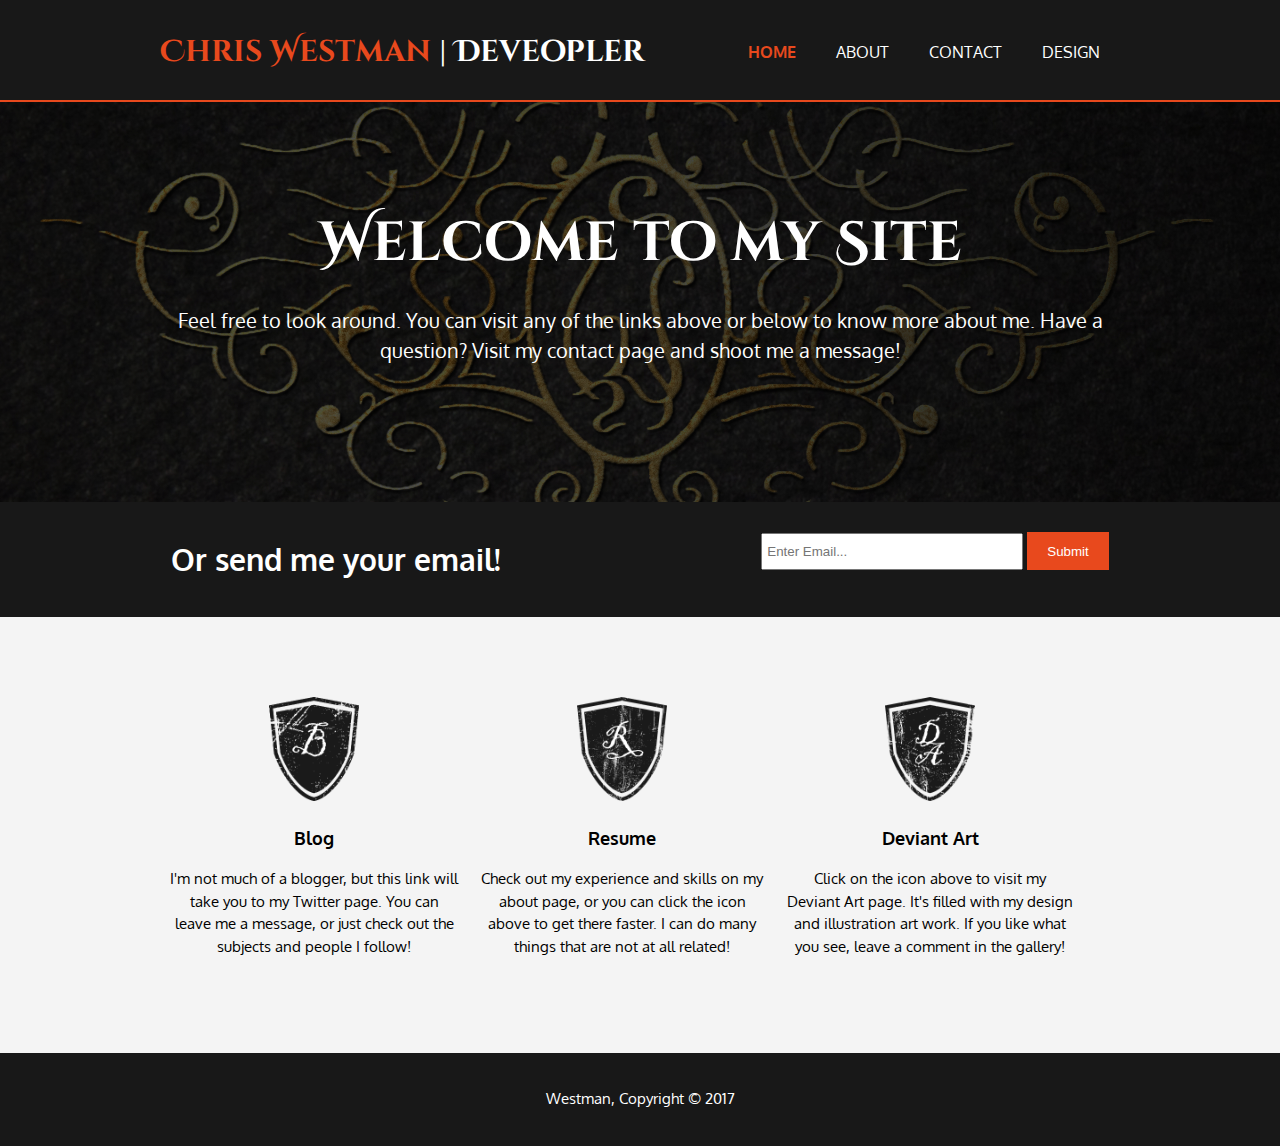
<file: index.html>
<!DOCTYPE html>
<html>
<head>
	<meta charset="utf-8">
	<meta name="viewport" content="width=device-width">
	<meta name="author" content="Chris Westman">
	<title>Chris Westman | Home</title>
	<link href="https://fonts.googleapis.com/css?family=Cinzel+Decorative|Oxygen" rel="stylesheet">
	<link rel="stylesheet" type="text/css" href="css/style.css">
	<script type="text/javascript" src="script/jquery-3.2.1.js"></script>
	<script type="text/javascript" src="script/script.js"></script>
</head>
<body>
	<header>
		<div class="container">
			<div id="branding">
				<h1><span class="highlight">Chris Westman</span> | Deveopler</h1>
			</div>

				<span class="menu-trigger">MENU</span>

				<nav class="nav-menu">
					<ul class="clearfix">
						<li class="current"><a href="index.html">Home</a></li>
						<li><a href="about.html">About</a></li>
						<li><a href="contact.html">Contact</a></li>
						<li><a href="design.html">Design</a></li>
					</ul>
				</nav>
		</div>
	</header>

	<section id="showcase">
		<div class="container">
			<h1>Welcome to my Site</h1>
			<p>Feel free to look around. You can visit any of the links above or below to know more about me. Have a question? Visit my contact page and shoot me a message! 
			</p>
		</div>
	</section>

	<section id="newsletter">
		<div class="container">
			<h1>Or send me your email!</h1>
			<form>
				<input type="email" placeholder="Enter Email...">
				<button type="submit" class="button1">Submit</button>
			</form>
		</div>
	</section>

	<section id="boxes">
		<div class="container">
			<div class="box">
				<a href="https://twitter.com/CScottWestman"><img src="img/BlogLogo.png"></a>
				<h3>Blog</h3>
				<p>I'm not much of a blogger, but this link will take you to my Twitter page. You can leave me a message, or just check out the subjects and people I follow! 
			</p>
			</div>
			<div class="box">
				<a href="about.html"><img src="img/ResumeLogo.png"></a>
				<h3>Resume</h3>
				<p>Check out my experience and skills on my about page, or you can click the icon above to get there faster. I can do many things that are not at all related! 
			</p>
			</div>
			<div class="box">
				<a href="http://cswestman.deviantart.com/gallery/"><img src="img/DeviantArtLogo.png"></a>
				<h3>Deviant Art</h3>
				<p>Click on the icon above to visit my Deviant Art page. It's filled with my design and illustration art work. If you like what you see, leave a comment in the gallery!
			</p>
			</div>
		</div>
	</section>

	<footer class="alt-footer">
		<p>Westman, Copyright &copy; 2017</p>
	</footer>

</body>
</html>
</file>
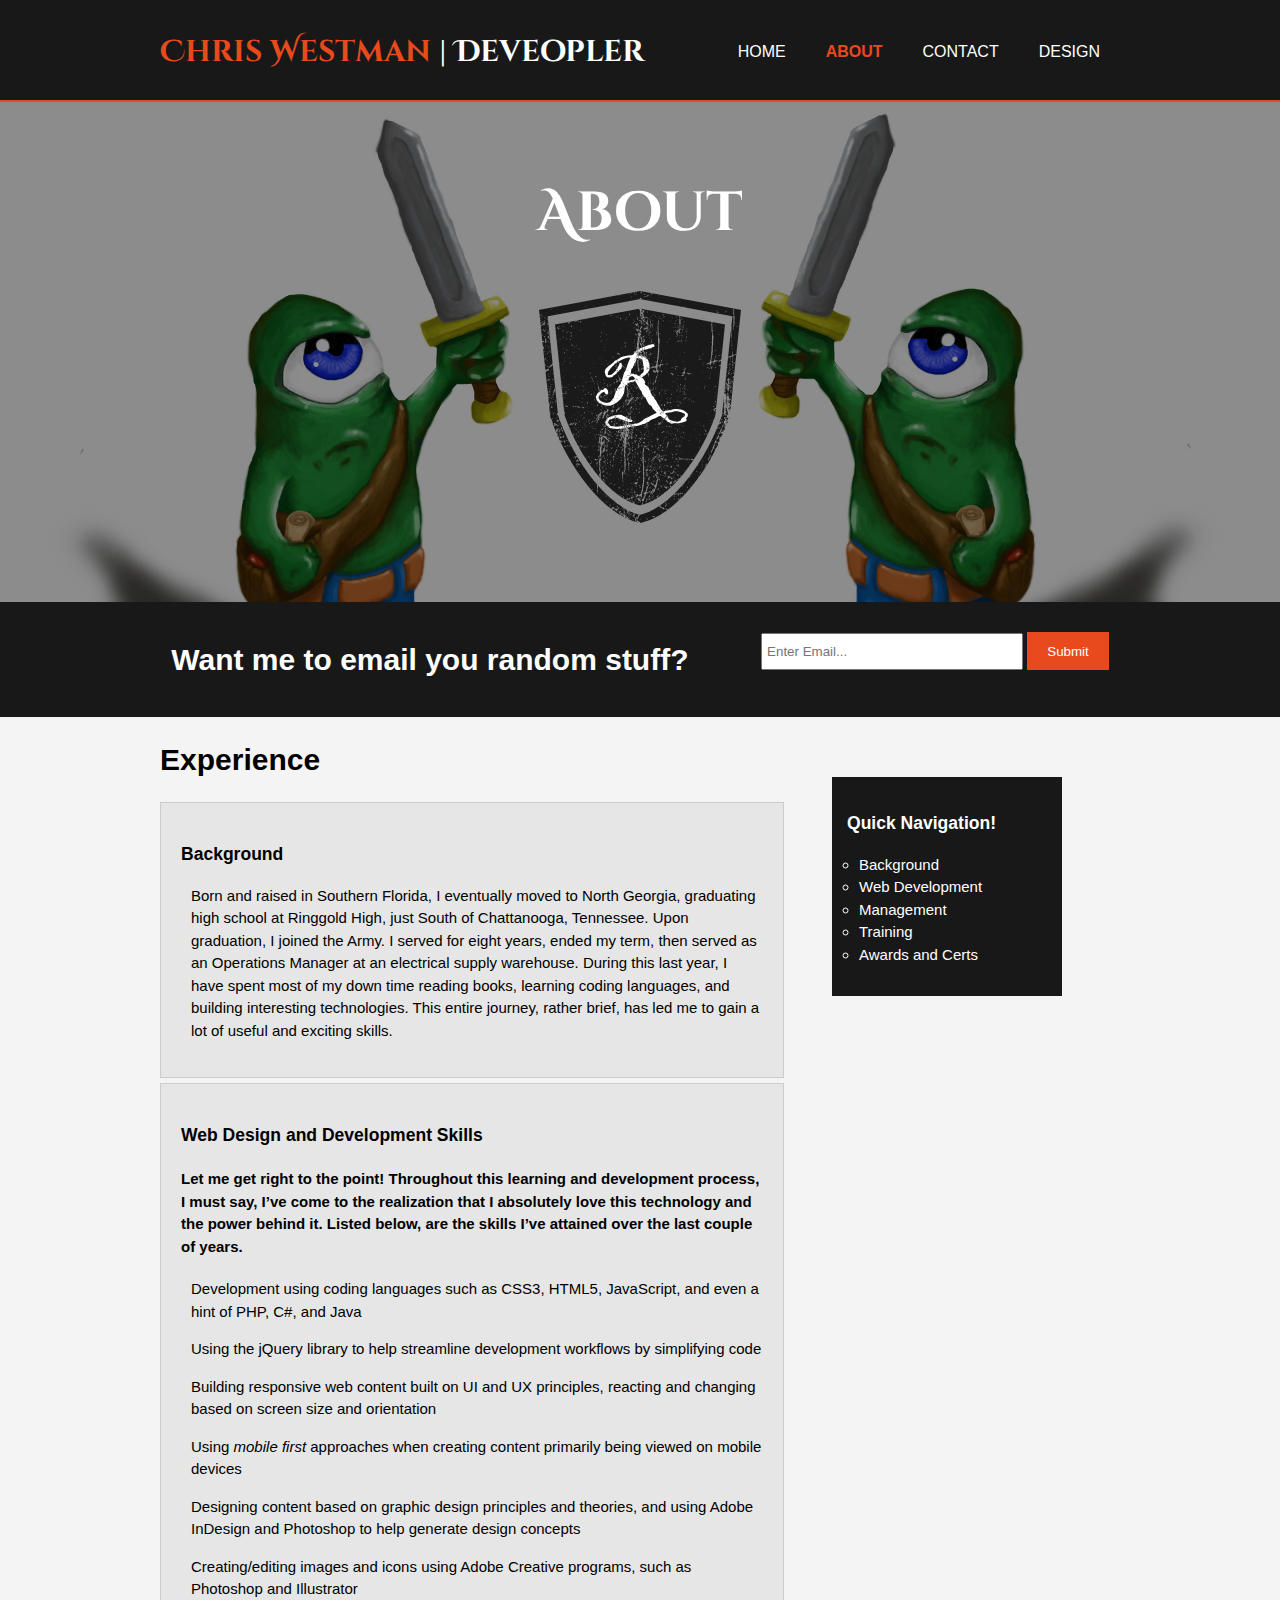
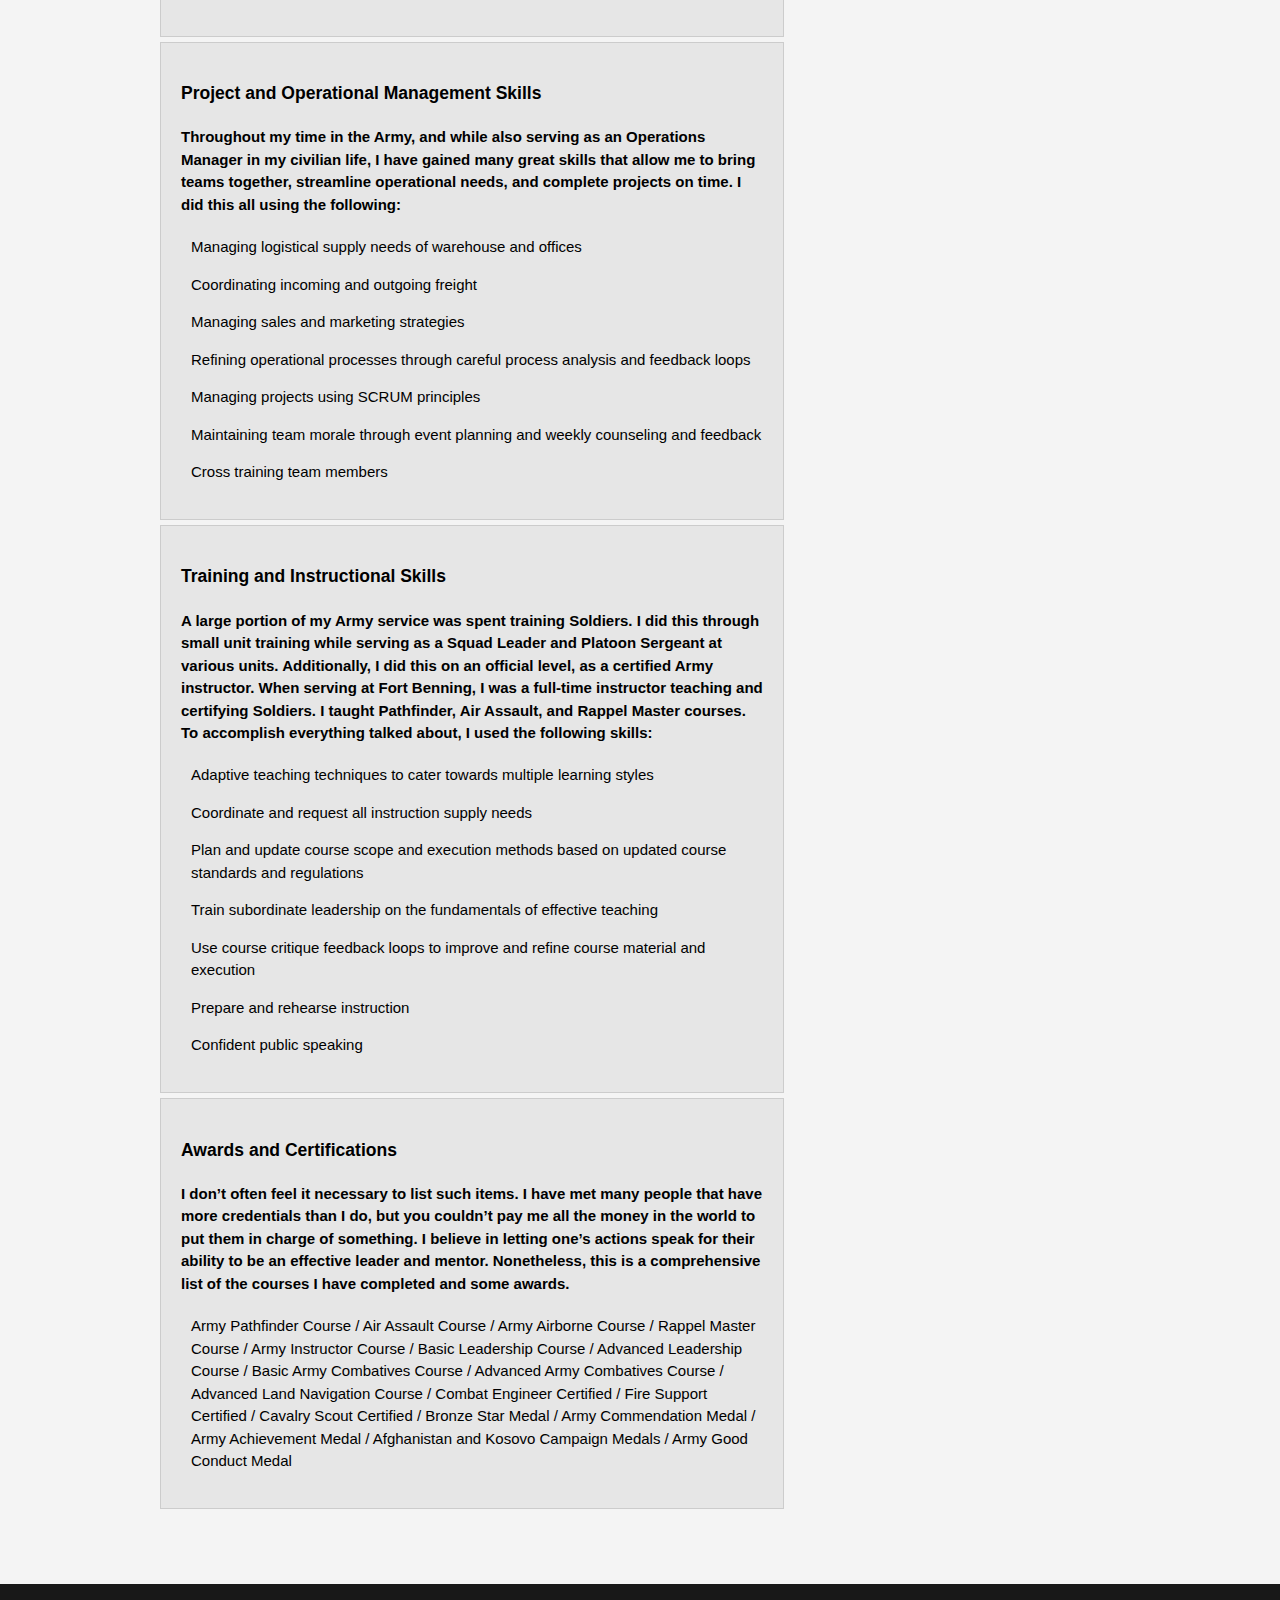
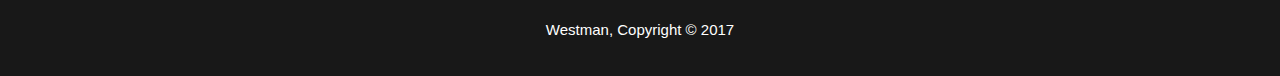
<file: about.html>
<!DOCTYPE html>
<html>
<head>
	<meta charset="utf-8">
	<meta name="viewport" content="width=device-width">
	<meta name="author" content="Chris Westman">
	<title>Chris Westman | About</title>
	<link href="https://fonts.googleapis.com/css?family=Cinzel+Decorative|Quicksand" rel="stylesheet">
	<link rel="stylesheet" type="text/css" href="css/style.css">
	<script type="text/javascript" src="script/jquery-3.2.1.js"></script>
	<script type="text/javascript" src="script/script.js"></script>
</head>
<body>
	<header>
		<div class="container">
			<div id="branding">
				<h1><span class="highlight">Chris Westman</span> | Deveopler</h1>
			</div>
			
			<span class="menu-trigger">MENU</span>

			<nav class="nav-menu">
				<ul class="clearfix">
					<li><a href="index.html">Home</a></li>
					<li class="current"><a href="about.html">About</a></li>
					<li><a href="contact.html">Contact</a></li>
					<li><a href="design.html">Design</a></li>
				</ul>
			</nav>
		</div>
	</header>

	<section id="showcase3">
		<div class="container">
			<h1>About</h1>
			<a href="about.html"><img src="img/ResumeLogo.png"></a>
		</div>
	</section>

	<section id="newsletter">
		<div class="container">
			<h1>Want me to email you random stuff?</h1>
			<form>
				<input type="email" placeholder="Enter Email...">
				<button type="submit" class="button1">Submit</button>
			</form>
		</div>
	</section>

	<section id="main">
		<div class="container">
			<article id="main-col">
				<h1 class="page-title">Experience</h1>
				<ul id="services" class="about">
					<li>
						<h3 id="background">Background</h3>
						<p>Born and raised in Southern Florida, I eventually moved to North Georgia, graduating high school at Ringgold High, just South of Chattanooga, Tennessee. Upon graduation, I joined the Army. I served for eight years, ended my term, then served as an Operations Manager at an electrical supply warehouse. During this last year, I have spent most of my down time reading books, learning coding languages, and building interesting technologies. This entire journey, rather brief, has led me to gain a lot of useful and exciting skills.</p>
					</li>
					<li>
						<h3 id="web">Web Design and Development Skills</h3>
						<h4>Let me get right to the point! Throughout this learning and development process, I must say, I’ve come to the realization that I absolutely love this technology and the power behind it. Listed below, are the skills I’ve attained over the last couple of years.</h4>
						<p>Development using coding languages such as CSS3, HTML5, JavaScript, and even a hint of PHP, C#, and Java</p>
						<p>Using the jQuery library to help streamline development workflows by simplifying code </p>
						<p>Building responsive web content built on UI and UX principles, reacting and changing based on screen size and orientation</p>
						<p>Using <em>mobile first</em> approaches when creating content primarily being viewed on mobile devices</p>
						<p>Designing content based on graphic design principles and theories, and using Adobe InDesign and Photoshop to help generate design concepts </p>
						<p>Creating/editing images and icons using Adobe Creative programs, such as Photoshop and Illustrator </p>
					</li>
					<li>
						<h3 id="management">Project and Operational Management Skills</h3>
						<h4>Throughout my time in the Army, and while also serving as an Operations Manager in my civilian life, I have gained many great skills that allow me to bring teams together, streamline operational needs, and complete projects on time. I did this all using the following:</h4>
						<p>Managing logistical supply needs of warehouse and offices</p>
						<p>Coordinating incoming and outgoing freight</p>
						<p>Managing sales and marketing strategies</p>
						<p>Refining operational processes through careful process analysis and feedback loops</p>
						<p>Managing projects using SCRUM principles</p>
						<p>Maintaining team morale through event planning and weekly counseling and feedback</p>
						<p>Cross training team members</p>
						</li>
					<li>
						<h3 id="training">Training and Instructional Skills</h3>
						<h4>A large portion of my Army service was spent training Soldiers.  I did this through small unit training while serving as a Squad Leader and Platoon Sergeant at various units. Additionally, I did this on an official level, as a certified Army instructor. When serving at Fort Benning, I was a full-time instructor teaching and certifying Soldiers. I taught Pathfinder, Air Assault, and Rappel Master courses. To accomplish everything talked about, I used the following skills:</h4>
						<p>Adaptive teaching techniques to cater towards multiple learning styles</p>
						<p>Coordinate and request all instruction supply needs</p>
						<p>Plan and update course scope and execution methods based on updated course standards and regulations</p>
						<p>Train subordinate leadership on the fundamentals of effective teaching</p>
						<p>Use course critique feedback loops to improve and refine course material and execution</p>
						<p>Prepare and rehearse instruction</p>
						<p>Confident public speaking</p>
					</li>
					<li>
						<h3 id="awards">Awards and Certifications</h3>
						<h4>I don’t often feel it necessary to list such items. I have met many people that have more credentials than I do, but you couldn’t pay me all the money in the world to put them in charge of something. I believe in letting one’s actions speak for their ability to be an effective leader and mentor. Nonetheless, this is a comprehensive list of the courses I have completed and some awards.</h4>
						<p><span>Army Pathfinder Course / </span><span> Air Assault Course / </span><span> Army Airborne Course / </span><span> Rappel Master Course / </span><span> Army Instructor Course / </span><span> Basic Leadership Course / </span><span> Advanced Leadership Course / </span><span> Basic Army Combatives Course / </span><span> Advanced Army Combatives Course / </span><span> Advanced Land Navigation Course / </span><span> Combat Engineer Certified / </span><span> Fire Support Certified / </span><span> Cavalry Scout Certified / </span><span> Bronze Star Medal / </span><span> Army Commendation Medal / </span><span> Army Achievement Medal / </span><span> Afghanistan and Kosovo Campaign Medals / </span><span> Army Good Conduct Medal</span></p>
					</li>
				</ul>
			</article>

			<aside id="sidebar">
				<div class="dark quick-nav">
					<h3>Quick Navigation!</h3>
					<ol>
						<li><a href="#background">Background</a></li>
						<li><a href="#web">Web Development</a></li>
						<li><a href="#management">Management</a></li>
						<li><a href="#training">Training</a></li>
						<li><a href="#awards">Awards and Certs</a></li>
					</ol>
				</div>
			</aside>
		</div>
	</section>

	<footer class="alt-footer">
		<p>Westman, Copyright &copy; 2017</p>
	</footer>

</body>
</html>
</file>
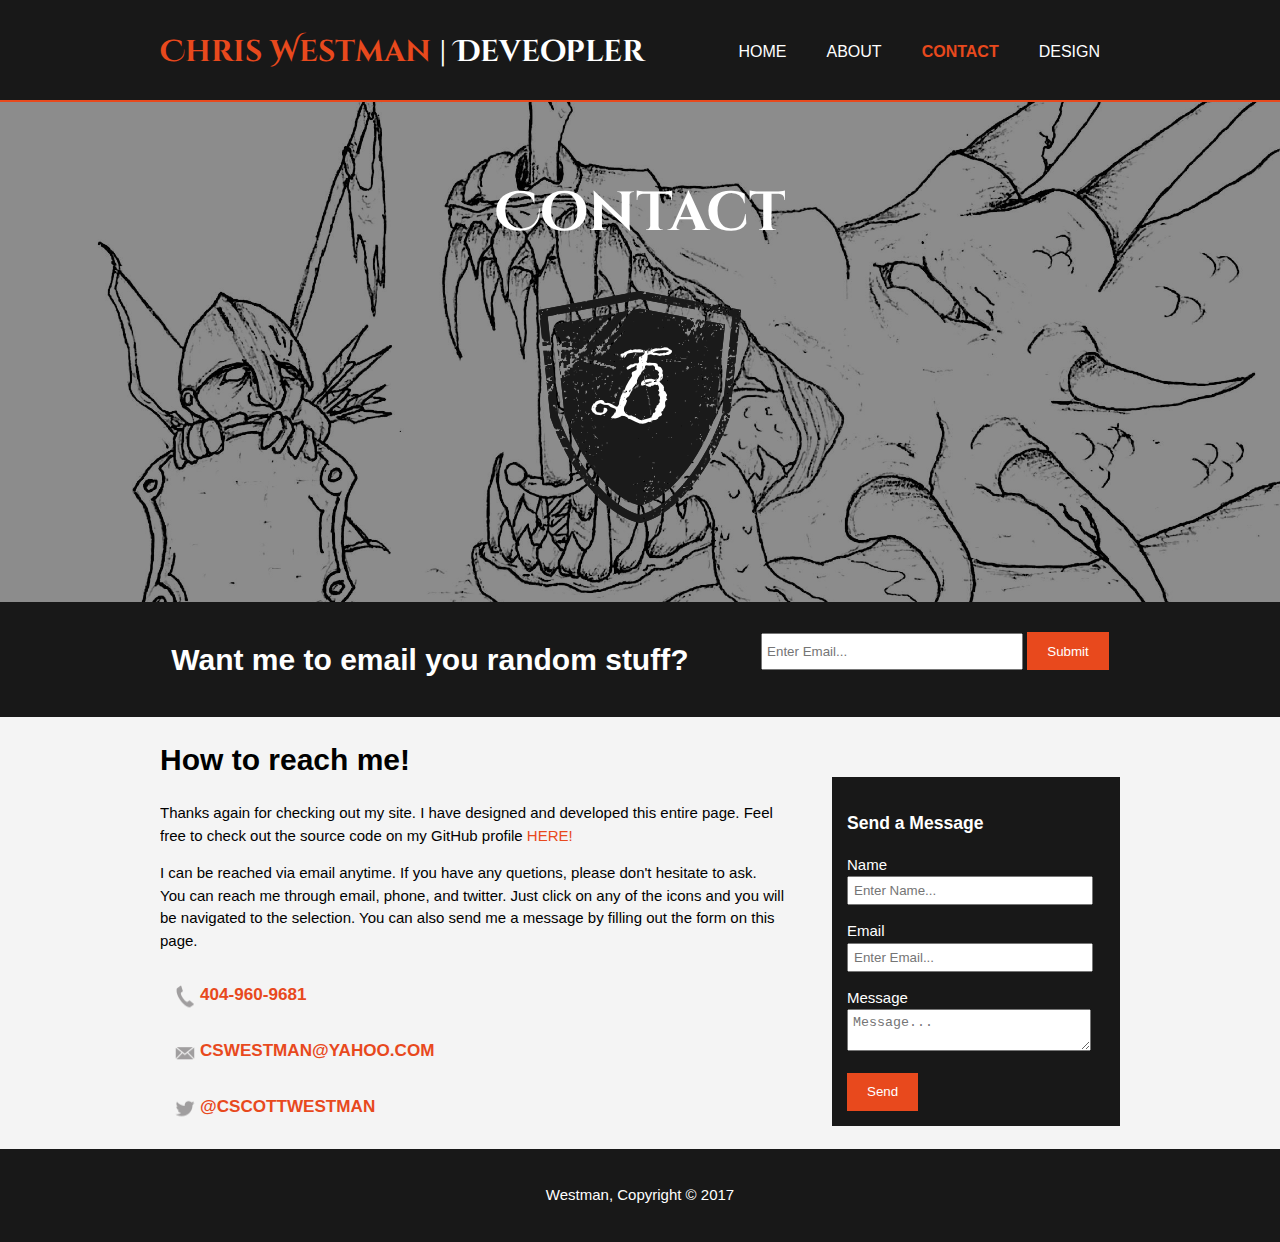
<file: contact.html>
<!DOCTYPE html>
<html>
<head>
	<meta charset="utf-8">
	<meta name="viewport" content="width=device-width">
	<meta name="author" content="Chris Westman">
	<title>Chris Westman | Contact</title>
	<link href="https://fonts.googleapis.com/css?family=Cinzel+Decorative|Quicksand" rel="stylesheet">
	<link rel="stylesheet" type="text/css" href="css/style.css">
	<script type="text/javascript" src="script/jquery-3.2.1.js"></script>
	<script type="text/javascript" src="script/script.js"></script>
</head>
<body>
	<header>
		<div class="container">
			<div id="branding">
				<h1><span class="highlight">Chris Westman</span> | Deveopler</h1>
			</div>
			
			<span class="menu-trigger">MENU</span>

			<nav class="nav-menu">
				<ul class="clearfix">
					<li><a href="index.html">Home</a></li>
					<li><a href="about.html">About</a></li>
					<li class="current"><a href="contact.html">Contact</a></li>
					<li><a href="design.html">Design</a></li>
				</ul>
			</nav>
		</div>
	</header>

	<section id="showcase2">
		<div class="container">
			<h1>Contact</h1>
			<a href="https://twitter.com/CScottWestman"><img src="img/BlogLogo.png"></a>
		</div>
	</section>

	<section id="newsletter">
		<div class="container">
			<h1>Want me to email you random stuff?</h1>
			<form>
				<input type="email" placeholder="Enter Email...">
				<button type="submit" class="button1">Submit</button>
			</form>
		</div>
	</section>

	<section id="main">
		<div class="container">
			<article id="main-col">
				<h1 class="page-title">How to reach me!</h1>
				<p>Thanks again for checking out my site. I have designed and developed this entire page. Feel free to check out the source code on my GitHub profile <a class="github" href="https://github.com/cswestman/cswestman.github.io" target="_blank">HERE!</a></p> 
				<p>I can be reached via email anytime. If you have any quetions, please don't hesitate to ask. You can reach me through email, phone, and twitter. Just click on any of the icons and you will be navigated to the selection. You can also send me a message by filling out the form on this page.</p>
				<div class="contact">
					<ul class="contact-info">
						<li class="phone"><a href="tel:404-960-9681">404-960-9681</a></l><li class="mail"><a href="mailto:cswestman@yahoo.com">cswestman@yahoo.com</a></li>
	          			<li class="twitter"><a href="http://twitter.com/intent/tweet?screen_name=cscottwestman">@cscottwestman</a></li>
					</ul>
				</div>
			</article>

			<aside id="sidebar">
				<div class="dark">
					<h3>Send a Message</h3>
					<form class="quote">
						<div>
							<label>Name</label><br>
							<input type="text" placeholder="Enter Name...">
						</div>
						<div>
							<label>Email</label><br>
							<input type="email" placeholder="Enter Email...">
						</div>
						<div>
							<label>Message</label><br>
							<textarea placeholder="Message..."></textarea>
						</div>
						<button class="button1" type="submit">Send</button>
					</form>
				</div>
			</aside>
		</div>
	</section>

	<footer>
		<p>Westman, Copyright &copy; 2017</p>
	</footer>

</body>
</html>
</file>
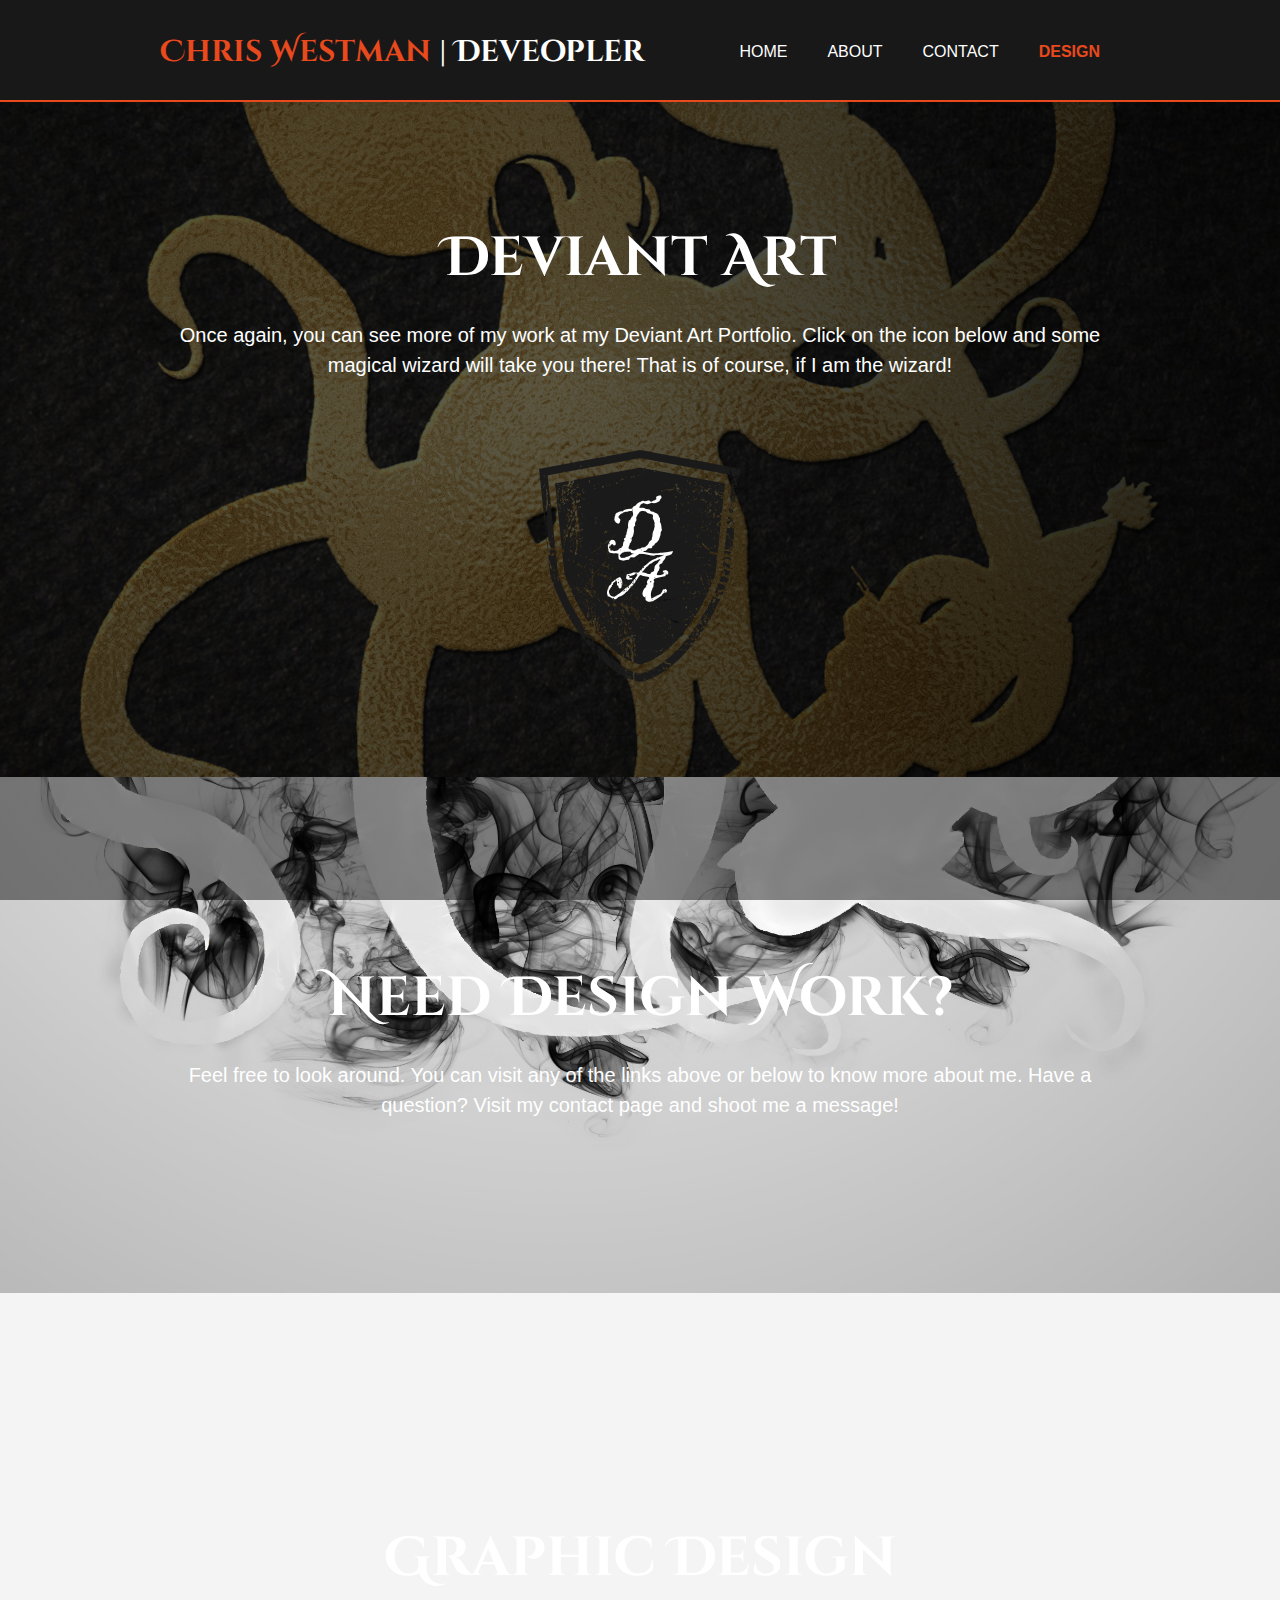
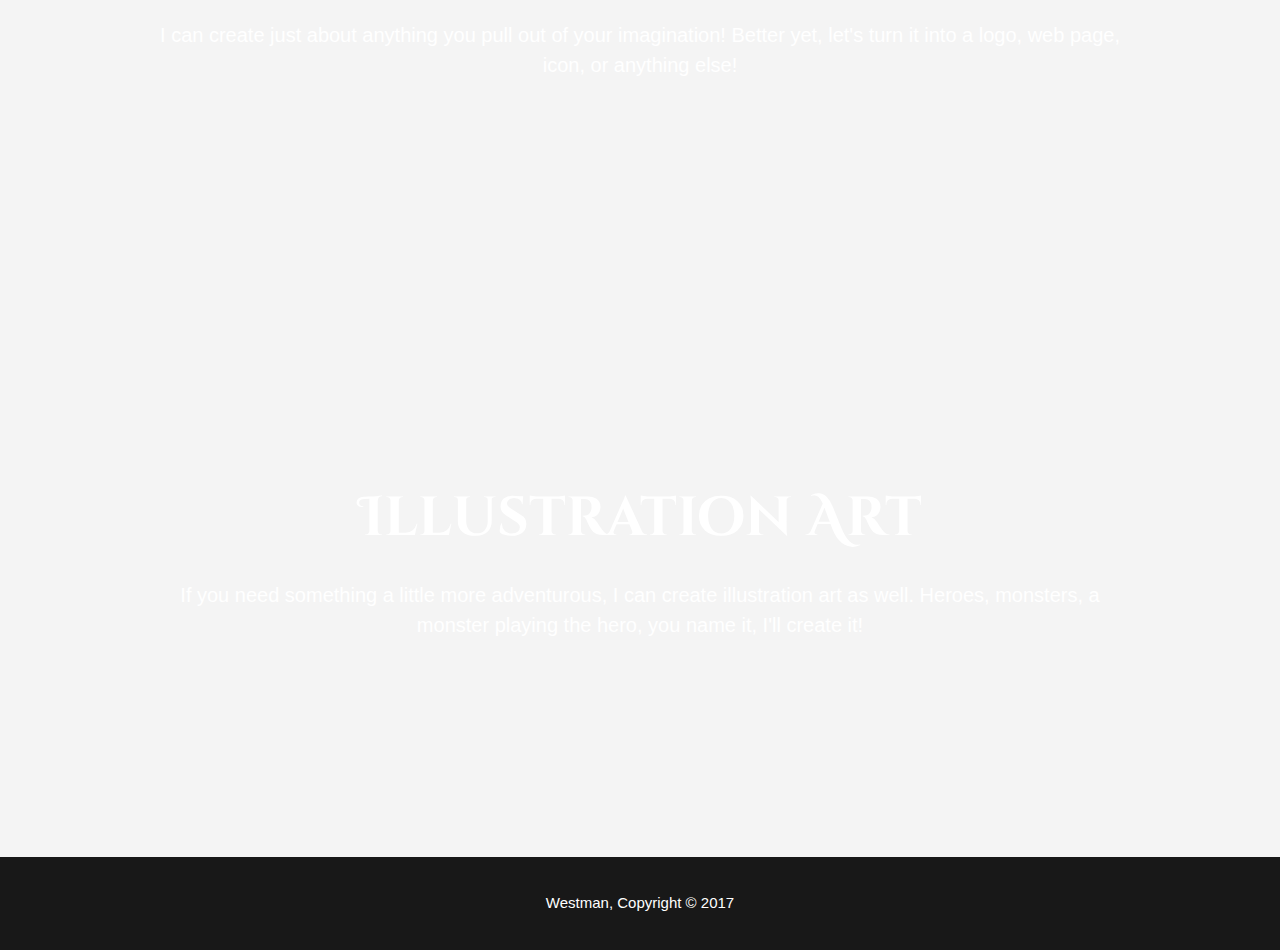
<file: design.html>
<!DOCTYPE html>
<html>
<head>
	<meta charset="utf-8">
	<meta name="viewport" content="width=device-width">
	<meta name="author" content="Chris Westman">
	<title>Chris Westman | Contact</title>
	<link href="https://fonts.googleapis.com/css?family=Cinzel+Decorative|Quicksand" rel="stylesheet">
	<link rel="stylesheet" type="text/css" href="css/style.css">
	<script type="text/javascript" src="script/jquery-3.2.1.js"></script>
	<script type="text/javascript" src="script/script.js"></script>
</head>
<body>
	<header>
		<div class="container">
			<div id="branding">
				<h1><span class="highlight">Chris Westman</span> | Deveopler</h1>
			</div>

			<span class="menu-trigger">MENU</span>

			<nav class="nav-menu">
				<ul class="clearfix">
					<li><a href="index.html">Home</a></li>
					<li><a href="about.html">About</a></li>
					<li><a href="contact.html">Contact</a></li>
					<li class="current"><a href="design.html">Design</a></li>
				</ul>
			</nav>
		</div>
	</header>

	<section id="deviant">
		<div class="container">
			<h1>Deviant Art</h1>
			<p>Once again, you can see more of my work at my Deviant Art Portfolio. Click on the icon below and some magical wizard will take you there! That is of course, if I am the wizard!
			</p>
			<a href="http://cswestman.deviantart.com/gallery/"><img src="img/DeviantArtLogo.png"></a>
		</div>
	</section>

	<section id="design">
		<div class="container">
			<h1>Need Design Work?</h1>
			<p>Feel free to look around. You can visit any of the links above or below to know more about me. Have a question? Visit my contact page and shoot me a message! 
			</p>
		</div>
	</section>

	<section id="graphic">
		<div class="container">
			<h1>Graphic Design</h1>
			<p>I can create just about anything you pull out of your imagination! Better yet, let's turn it into a logo, web page, icon, or anything else!
			</p>
		</div>
	</section>

	<section id="illustration">
		<div class="container">
			<h1>Illustration Art</h1>
			<p>If you need something a little more adventurous, I can create illustration art as well. Heroes, monsters, a monster playing the hero, you name it, I'll create it! 
			</p>
		</div>
	</section>

	<footer>
		<p>Westman, Copyright &copy; 2017</p>
	</footer>

</body>
</html>
</file>
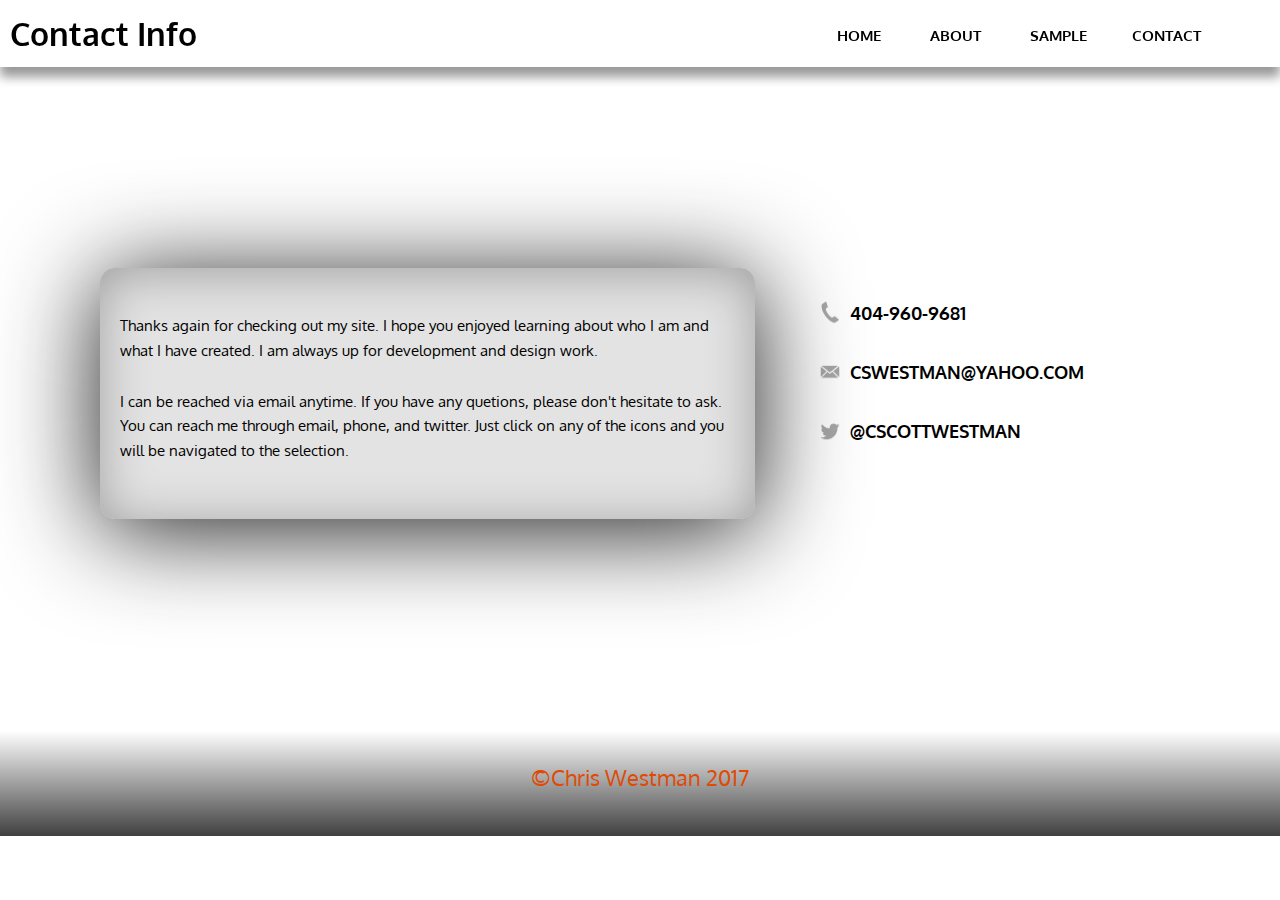
<file: contact/contact.html>
<!DOCTYPE html>
<html>
<head>
	<meta charset="utf-8">
	<title>Chris Westman | Designer</title>
	<link href="https://fonts.googleapis.com/css?family=Oxygen" rel="stylesheet">
	<link rel="stylesheet" href="../normalize.css">
	<link rel="stylesheet" href="contact_style.css">
    <meta name="viewport" content="width=device-width, initial-scale=1.0">
</head>
<body>
	<header class="main-header">
		<h1 class="name">Contact Info</h1>
		<div class="container clearfix">
	    	<ul class="main-nav">
	    		<li><a href="../index.html">Home</a></li>
				<li><a href="../layout_website/layout.html">About</a></li>
	          	<li><a href="../lake_tahoe_school_sample/lake_tahoe_sample.html">Sample</a></l>
	          	<li><a href="contact.html">Contact</a></li>
		    </ul>
		</div>
	</header>
		<div class="container2 clearfix">
			<div class="content">
				<p>Thanks again for checking out my site. I hope you enjoyed learning about who I am and what I have created. I am always up for development and design work.</p> 
				<p>I can be reached via email anytime. If you have any quetions, please don't hesitate to ask. You can reach me through email, phone, and twitter. Just click on any of the icons and you will be navigated to the selection.</p>
			</div>
			<div class="contact">
				<ul class="contact-info">
					<li class="phone"><a href="tel:404-960-9681">404-960-9681</a></l><li class="mail"><a href="mailto:cswestman@yahoo.com">cswestman@yahoo.com</a></li>
          			<li class="twitter"><a href="http://twitter.com/intent/tweet?screen_name=cscottwestman">@cscottwestman</a></li>
				</ul>
			</div>
		</div>
	<footer class="main-footer">
		<span>&copy;Chris Westman 2017</span>
	</footer>
</body>
</html>
</file>
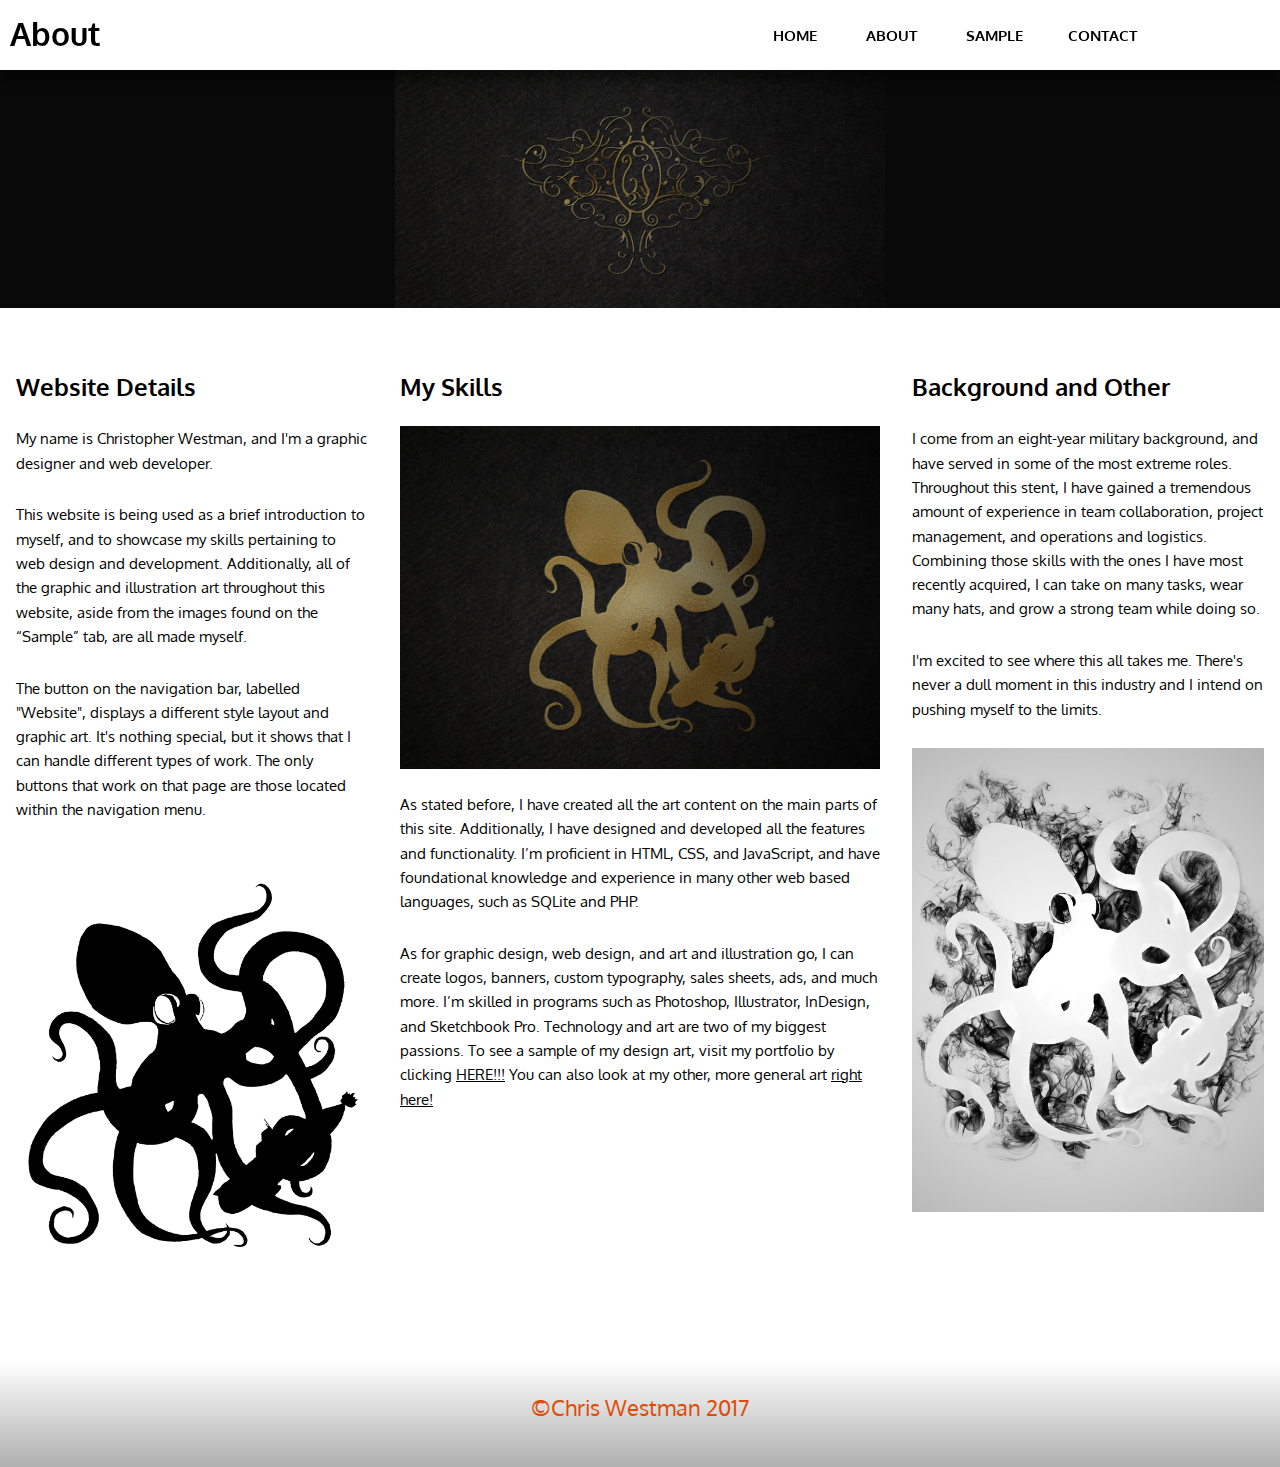
<file: layout_website/layout.html>
<!DOCTYPE html>
<html>
<head>
	<meta name="viewport" content="width=device-width, initial-scale=1.0">
	<title>Chris Westman | Designer</title>
	<link href="https://fonts.googleapis.com/css?family=Oxygen" rel="stylesheet">
	<link rel="stylesheet" href="../normalize.css">
	<link rel="stylesheet" href="layout_style.css">
</head>
<body>
	
	<header class="main-header">
		<h1 class="name">About</h1>
		<div class="container clearfix">
	    	<ul class="main-nav">
	    		<li><a href="../index.html">Home</a></li>
				<li><a href="layout.html">About</a></li>
	          	<li><a href="../lake_tahoe_school_sample/lake_tahoe_sample.html">Sample</a></l>
	          	<li><a href="../contact/contact.html">Contact</a></li>
		    </ul>
		</div>
	</header><!--/.main-header-->   

	<div class="banner">
		
	</div><!--/.banner-->
	
	<div class="container2 clearfix">
		<div class="secondary col">
			<h2>Website Details</h2>
			<p>My name is Christopher Westman, and I'm a graphic designer and web developer.</p>
			<p>This website is being used as a brief introduction to myself, and to showcase my skills pertaining to web design and development. Additionally, all of the graphic and illustration art throughout this website, aside from the images found on the “Sample” tab, are all made myself.</p>
			<p>The button on the navigation bar, labelled "Website", displays a different style layout and graphic art. It's nothing special, but it shows that I can handle different types of work. The only buttons that work on that page are those located within the navigation menu.</p>
			<img class="feat-img" src="../main_img/OctopusB&WReverse.png" alt="Octopus Drawing">
		</div><!--/.secondary-->
		
		<div class="primary col">
			<h2>My Skills</h2>
			<img class="feat-img" src="../main_img/OctopusGold.png" alt="Octopus Drawing">
			<p>As stated before, I have created all the art content on the main parts of this site. Additionally, I have designed and developed all the features and functionality. I’m proficient in HTML, CSS, and JavaScript, and have foundational knowledge and experience in many other web based languages, such as SQLite and PHP.</p>
			<p>As for graphic design, web design, and art and illustration go, I can create logos, banners, custom typography, sales sheets, ads, and much more. I’m skilled in programs such as Photoshop, Illustrator, InDesign, and Sketchbook Pro. Technology and art are two of my biggest passions. To see a sample of my design art, visit my portfolio by clicking <a href="http://cswestman.deviantart.com/gallery/63628055/My-Design-Work">HERE!!!</a> You can also look at my other, more general art <a href="http://cswestman.deviantart.com/gallery/">right here!</a></p>
		</div><!--/.primary-->
		
		<div class="tertiary col">
			<h2>Background and Other</h2>
			<p>I come from an eight-year military background, and have served in some of the most extreme roles. Throughout this stent, I have gained a tremendous amount of experience in team collaboration, project management, and operations and logistics. Combining those skills with the ones I have most recently acquired, I can take on many tasks, wear many hats, and grow a strong team while doing so.</p>
			<p>I'm excited to see where this all takes me. There's never a dull moment in this industry and I intend on pushing myself to the limits.</p>
			<img class="feat-img" src="../main_img/OctopusSmoke.jpg" alt="Octopus Drawing">
		</div><!--/.tertiary-->	
	</div>

	<footer class="main-footer">
		<span>&copy;Chris Westman 2017</span>
	</footer>
	
</body>
</html>
</file>
<file: css/style.css>
body {
	font: 15px/1.5 'Oxygen', sans-serif;
	padding: 0;
	margin: 0;
	background-color: #f4f4f4;
}

#branding h1,
#showcase h1,
#showcase2 h1,
#showcase3 h1,
#design h1,
#graphic h1,
#illustration h1,
#deviant h1 {
	font-family: 'Cinzel Decorative', cursive;
}

/*********BASE GLOBAL****************/

.container {
	width: 75%;
	margin: auto;
	overflow: hidden;
}

ul {
	margin: 0;
	padding:0;
}

.button1 {
	height: 38px;
	background: #e8491d;
	border: 0;
	padding-left: 20px;
	padding-right: 20px;
	color: #fff;
}

.button1:hover {
	background: #20B2AA;
}

.dark {
	padding: 15px;
	background: rgba(0,0,0, .9);
	color: #fff;
	margin-top: 10px;
	margin-bottom: 10px;
}

/*************HEADER***********/

header {
	background-color: rgba(0,0,0, .9);
	color: #fff;
	padding-top: 30px;
	min-height: 70px;
	border-bottom: #e8491d 2px solid;
}

header a {
	color: #fff;
	text-decoration: none;
	text-transform: uppercase;
	font-size: 16px;
}

header li {
	float: left;
	display: inline;
	padding: 0 20px 0 20px;
}

header #branding {
	float: left;
}

header #branding h1 {
	margin: 0;
}

header nav {
	float: right;
	margin-top: 10px;
}

header .highlight, 
header .current a {
	color: #e8491d;
	font-weight: bold;
}

header a:hover {
	color: #20B2AA;
	font-weight: bold;
}

/************SHOWCASE AND DESIGN*************/

#showcase {
	min-height: 400px;
	background: linear-gradient(
				rgba(0,0,0, .45),
				rgba(0,0,0, .45)
				),
				url('../img/GoldHeaderOnBlack.jpg') no-repeat center -350px;
	background-attachment: fixed;
	text-align: center;
	color: #fff;
}

#showcase2 {
	min-height: 400px;
	background: linear-gradient(
				rgba(0,0,0, .45),
				rgba(0,0,0, .45)
				),
				url('../img/hero.jpg') no-repeat center -450px;
	background-attachment: fixed;
	text-align: center;
	color: #fff;
	background-size: cover;
	padding-top: 50px;
	padding-bottom: 50px;
}

#showcase3 {
	min-height: 400px;
	background: linear-gradient(
				rgba(0,0,0, .45),
				rgba(0,0,0, .45)
				),
				url('../img/OneEye.jpg') no-repeat center center;
	background-attachment: fixed;
	text-align: center;
	color: #fff;
	background-size: cover;
	padding-top: 50px;
	padding-bottom: 50px;
}

#design {
	min-height: 400px;
	background: linear-gradient(
				rgba(0,0,0, .45),
				rgba(0,0,0, .45)
				),
				url('../alt_img/OctopusSmoke.jpg') no-repeat center center;
	background-attachment: fixed;
	text-align: center;
	color: #fff;
	background-size: cover;
	padding-top: 80px;
	padding-bottom: 80px;
}

#graphic {
	min-height: 400px;
	background: linear-gradient(
				rgba(0,0,0, .45),
				rgba(0,0,0, .45)
				),
				url('../img/GoldHeaderOnBlack.jpg') no-repeat center center;
	background-attachment: fixed;
	text-align: center;
	color: #fff;
	padding-top: 80px;
	padding-bottom: 80px;
}

#illustration {
	min-height: 400px;
	background: linear-gradient(
				rgba(0,0,0, .45),
				rgba(0,0,0, .45)
				),
				url('../img/Poses.jpg') no-repeat center center;
	background-attachment: fixed;
	text-align: center;
	color: #fff;
	background-size: cover;
	padding-top: 80px;
	padding-bottom: 80px;
}

#deviant {
	min-height: 600px;
	background: linear-gradient(
				rgba(0,0,0, .45),
				rgba(0,0,0, .45)
				),
				url('../alt_img/OctopusGold.jpg') no-repeat center -350px;
	background-attachment: fixed;
	text-align: center;
	color: #fff;
	padding-top: 15px;
	padding-bottom: 60px;
}

#deviant img {
	margin-top: 50px;
}

#showcase2 h1,
#showcase3 h1 {
	margin-top: 20px;
	font-size: 55px;
}

#showcase h1,
#design h1,
#graphic h1,
#illustration h1,
#deviant h1 {
	margin-top: 100px;
	font-size: 55px;
	margin-bottom: 10px;
}

#showcase p, 
#design p,
#graphic p,
#illustration p,
#deviant p {
	font-size: 20px;
}

/*************NEWSLETTER*************/

#newsletter {
	padding: 15px;
	color: #fff;
	background: rgba(0,0,0, .9);
}

#newsletter h1 {
	float: left;
}

#newsletter form {
	float: right;
	margin-top: 15px;
}

#newsletter input[type="email"]{
	padding: 4px;
	height: 25px;
	width: 250px;
}

/**************BOXES***************/

#boxes {
	margin-top: 70px;
}

#boxes .box {
	float: left;
	width: 30%;
	padding: 10px;
	text-align: center;
}

#boxes .box img {
	width: 90px;
}

/***************ABOUT PAGE*****************/

ul.about li p {
	margin-left: 10px;
}

/**************QUICK NAV ON ABOUT PAGE********/

ol {
	padding-left: 12px;
}

ol li {
	list-style: circle;
}

ol li a {
	text-decoration: none;
	color: #fff;
}

div.quick-nav{
	width: 200px;
}

/*************SIDEBAR ON ABOUT PAGE************/

aside#sidebar {
	float: right;
	width: 30%;
	margin-top: 50px;
}

/*************MAIN-COL ON ABOUT PAGE*************/

article#main-col {
	float: left;
	width: 65%;
}

section.skills {
	margin-left: 30px;
}

/*************SIDEBAR ON CONTACT PAGE*********/

aside#sidebar .quote input,
aside#sidebar .quote textarea {
	width: 90%;
	padding: 5px;
}

aside#sidebar div {
	margin-bottom: 15px;
}

/************CONTACT*******************/

a.github {
	text-decoration: none;
	color: #e8491d;
}

a.github:hover {
	color: #20B2AA;
}

ul#services li {
	list-style: none;
	padding: 20px;
	border: #ccc solid 1px;
	margin-bottom: 5px;
	background: #e6e6e6;
}

ul.contact-info {
	margin-top: 30px;
}

.contact-info a {
	font-size: .95em;
	font-weight: bold;
	color: #e8491d;
	text-transform: uppercase;
}

.contact-info a:hover {
	color: #20B2AA;
}

.contact-info {
	list-style: none;
	padding: 0;
	margin: 0;
	font-size: 1.2em;
}

.contact-info li {
	margin-bottom: 30px;
}

.contact-info a {
	display: block;
	min-height: 20px;
	background-repeat: no-repeat;
	background-size: 20px 20px;
	padding: 0 0 0 30px;
	margin: 10px 40px 0 10px;
}

.contact-info li a{
	text-decoration: none;
}

.contact-info li.phone a{
  background-image: url('../alt_img/phone.png');
  background-size: 30px;
}

.contact-info li.mail a{
  background-image: url('../alt_img/mail.png');
  background-size: 30px;
}


.contact-info li.twitter a{
  background-image: url('../alt_img/twitter.png');
  background-size: 30px;
}

/*************FOOTER*****************/

footer {
	padding: 20px;
	margin-top: 0px;
	color: #fff;
	background-color: rgba(0,0,0, .9);
	text-align: center;
}

footer.alt-footer {
	margin-top: 70px;
}

/****************MEDIA QUERIES*********/

@media (max-width: 768px) {

	header #branding,
	header nav,
	header nav li,
	#newsletter h1,
	#newsletter form,
	#boxes .box,
	article#main-col,
	aside#sidebar {
		float: none;
		text-align: center;
		width: 100%;
	}

	header {
		padding-bottom: 20px;
	}

	#showcase h1 {
		margin-top: 40px;
	}

	#newsletter button,
	.quote button {
		display: block;
		width: 100%;
	}

	#newsletter form input[type="email"],
	.quote input,
	.quote textarea {
		width: 100%;
		margin-bottom: 5px;
	}

	div.box,
	div.box img,
	div.box h3,
	div.box p {
		width: 80%;
		margin: auto;
		padding-left: 0;
		padding-right: 0;
	}

	div.box p {
		padding-bottom: 25px;
	}

	.contact-info li a {
		text-align: left;
	}

	/******************@MEDIA FOR IMAGES***************/

	#showcase2 {
	min-height: 400px;
	background: linear-gradient(
				rgba(0,0,0, .45),
				rgba(0,0,0, .45)
				),
				url('../img/hero.jpg') no-repeat center center;
	background-attachment: fixed;
	text-align: center;
	color: #fff;
	background-size: cover;
	padding-top: 50px;
	padding-bottom: 50px;
	}

	#showcase3 {
	min-height: 400px;
	background: linear-gradient(
				rgba(0,0,0, .45),
				rgba(0,0,0, .45)
				),
				url('../img/OneEye.jpg') no-repeat center center;
	background-attachment: fixed;
	text-align: center;
	color: #fff;
	background-size: cover;
	padding-top: 50px;
	padding-bottom: 50px;
}

}




/****************RESPONSIVE NAV MENU*************/

.menu-trigger {
	display: none;
}

@media screen and (max-width: 480px) {
	
	aside#sidebar {
		display:none;
	}

	#showcase h1,
	#showcase2 h1,
	#showcase3 h1,
	#design h1,
	#graphic h1,
	#illustration h1,
	#deviant h1 {
		font-size: 30px;
	}

	.menu-trigger {
		display: block;
		color: #e8491d;
		font-weight: bold;
		padding: 10px 10px 0 10px;
		text-align: right;
		cursor: pointer;
		text-transform: uppercase;
		font-size: 18px;
	}

	nav.nav-menu {
		display: none;
	}
	
	nav.nav-expanded {
		display: block;
	}
	
	nav.nav-menu ul li {
		text-align: center;
		display: block;
		float: none;
	}
	
	nav.nav-menu {
		width: 90%;
	}

	/*************************@MEDIA FOR IMAGES**************/

	#showcase2 {
	min-height: 275px;
	background: linear-gradient(
				rgba(0,0,0, .45),
				rgba(0,0,0, .45)
				),
				url('../img/hero.jpg') no-repeat center center;
	background-attachment: fixed;
	text-align: center;
	color: #fff;
	background-size: cover;
	padding-top: 50px;
	padding-bottom: 50px;
	}

	#showcase3 {
	min-height: 275px;
	background: linear-gradient(
				rgba(0,0,0, .45),
				rgba(0,0,0, .45)
				),
				url('../img/OneEye.jpg') no-repeat center center;
	background-attachment: fixed;
	text-align: center;
	color: #fff;
	background-size: cover;
	padding-top: 50px;
	padding-bottom: 50px;
}

}

@media screen and (max-width: 380px) {

	.contact-info li a {
		text-transform: lowercase;
		width: 100%;
		text-align: left;
		margin-left: auto;
	}

}


.clearfix:before, .clearfix:after { content: ""; display: table; }
.clearfix:after { clear: both; }
.clearfix { *zoom: 1; }
</file>
<file: contact/contact_style.css>
/* ================================= 
  Base Element Styles
==================================== */


* {
	box-sizing: border-box;
}

body {
	font-family: 'Oxygen', sans-serif;
	line-height: 1.6;
	color: #000;
	position: relative;
}

p {
	font-size: .95em;
	margin-bottom: 1.8em;
}

a {
	color: #000;
}

.main-header a {
	text-decoration: none;
}



/* ================================= 
  Base Layout Styles
==================================== */

/* ---- Navigation ---- */

.name {
	font-size: 2em;
	margin: 0;
	margin-left: 10px;
}

.main-nav {
	margin-top: 5px;
}

.name a,
.main-nav a {
	text-align: center;
	display: block;
	padding: 10px 15px;
}

.contact-info a,
.main-nav a {
	font-size: .95em;
	font-weight: bold;
	color: #000;
	text-transform: uppercase;
}


.contact-info a:hover {
	color: #e04a05;
}

.main-nav a:hover {
	color: #e04a05;
}


.name:hover {
	color: #e04a05;
}

.contact-info {
  list-style: none;
  padding: 0;
  margin: 0;
  font-size: 1.2em;
}

.contact-info a {
  display: block;

  min-height: 20px;
  background-repeat: no-repeat;
  background-size: 20px 20px;
  padding: 0 0 0 30px;
  margin: 10px 40px 0 10px;
}

.contact-info li a{
	text-decoration: none;
	padding-left: 35px;
}

.contact-info li.phone a{
  background-image: url('../main_img/phone.png');
  background-size: 30px;
}

.contact-info li.mail a{
  background-image: url('../main_img/mail.png');
  background-size: 30px;
}


.contact-info li.twitter a{
  background-image: url('../main_img/twitter.png');
  background-size: 30px;
}

/* ---- Layout Containers ---- */

.main-header {
	padding-top: .5em;
	padding-bottom: .5em;
}

.main-footer {
	text-align: center;
	font-size: 1.4em;
	background: linear-gradient(0deg, #000 -30%, transparent 90%);
	padding: 1.8em 0;
	margin-top: 30px;
	color: #e04a05;
}

/* ================================= 
  Media Queries
==================================== */

@media (min-width: 769px) {

	body {
		padding-top: 68px;
	}


	.main-header {
		position: fixed;
		background: #fff;
		box-shadow: 0 10px 10px rgba(0,0,0, .4);
		width: 100%;
		top: 0;
		z-index: 10000;
	}

	.container {
		width: 90%;
		margin: 0 auto;
	}

	.name {
		float: left;
	}

	.main-nav {
		float: right;
	}

	.main-nav li {
		display: inline-block;
		margin-left: 15px;
	}

	.container2 {
		margin: 100px;
		display: flex;
		justify-content: space-around;
		flex-wrap: wrap;
	}

	.content {
		padding: 30px 20px;
		flex:2;
		background-color: rgba(200,200,200, .5);
		border-radius: 15px;
		color: #000;
		box-shadow: inset 0px 5px 50px rgba(0, 0, 0, .3),
					0px 10px 100px rgba(0, 0, 0, .9);
	}

	.contact {
		margin-left: 50px;
		flex:1;
	}

	.contact li{
		margin-top: 30px;
	}


	/* ---- Float clearfix ---- */

	.clearfix::after {
		content: " ";
		display: table;
		clear: both;
	}

}

@media (min-width: 1025px) {

	.container2 {
		width: 80%;
		max-width: 1150px;
		margin-top: 200px;
		margin-bottom: 200px;
	}

}
</file>
<file: layout_website/layout_style.css>
/* ================================= 
  Base Element Styles
==================================== */


* {
	box-sizing: border-box;
}

body {
	font-family: 'Oxygen', sans-serif;
	line-height: 1.6;
	color: #000;
}

p {
	font-size: .95em;
	margin-bottom: 1.8em;
}

h2,
h3,
a {
	color: #000;
}

h2,
h3 {
	margin-top: 0;
}

.main-header a {
	text-decoration: none;
}

img {
	max-width: 100%;
}

/* ================================= 
  Base Layout Styles
==================================== */

/* ---- Navigation ---- */

.name {
	font-size: 2em;
	margin: 0;
	margin-left: 10px;
}

.main-nav {
	margin-top: 5px;
}

.name a,
.main-nav a {
	text-align: center;
	display: block;
	padding: 10px 15px;
}

.main-nav a {
	font-size: .95em;
	font-weight: bold;
	color: #000;
	text-transform: uppercase;
}

.main-nav a:hover {
	color: #e04a05;
}

/* ---- Layout Containers ---- */

.main-header {
	padding-top: .5em;
	padding-bottom: .65em;
}

.banner,
.main-footer {
	text-align: center;
}

.banner {
	background: #090909 url("../main_img/GoldHeaderOnBlackResize.jpg") center no-repeat;
	height: 240px;
	padding: 3.2em 0;
	margin-bottom: 60px;
}

.col {
	padding-right: 1em;
	padding-left: 1em;
}

.main-footer {
	text-align: center;
	font-size: 1.4em;
	background: linear-gradient(0deg, #888 -45%, transparent 90%);
	padding: 1.8em 0;
	margin-top: 30px;
	color: #e04a05;
}

/* ---- Page Elements ---- */


.headline {
	margin-bottom: 0;
}

/* ================================= 
  Media Queries
==================================== */

@media (min-width: 769px) {

	body {
		padding-top: 68px;
	}

	.main-header {
		position: fixed;
		background: #fff;
		box-shadow: 0 10px 10px rgba(0,0,0, .4);
		width: 100%;
		top: 0;
		z-index: 10000;
	}

	.container {
		width: 90%;
		margin: 0 auto;
	}

	.name,
	.col {
		float: left;
	}

	.primary,
	.secondary {
		width: 50%;
	}

	.main-nav {
		float: right;
	}

	.main-nav li {
		display: inline-block;
		margin-left: 15px;
	}

	.tagline {
		font-size: 1.4em;
	}

	/* ---- Float clearfix ---- */

	.clearfix::after {
		content: " ";
		display: table;
		clear: both;
	}

}

@media (min-width: 1025px) {

	.container {
		width: 80%;
		max-width: 1150px;
	}

	.primary {
		width: 40%;
	}

	.secondary,
	.tertiary {
		width: 30%;
	}

}
</file>
